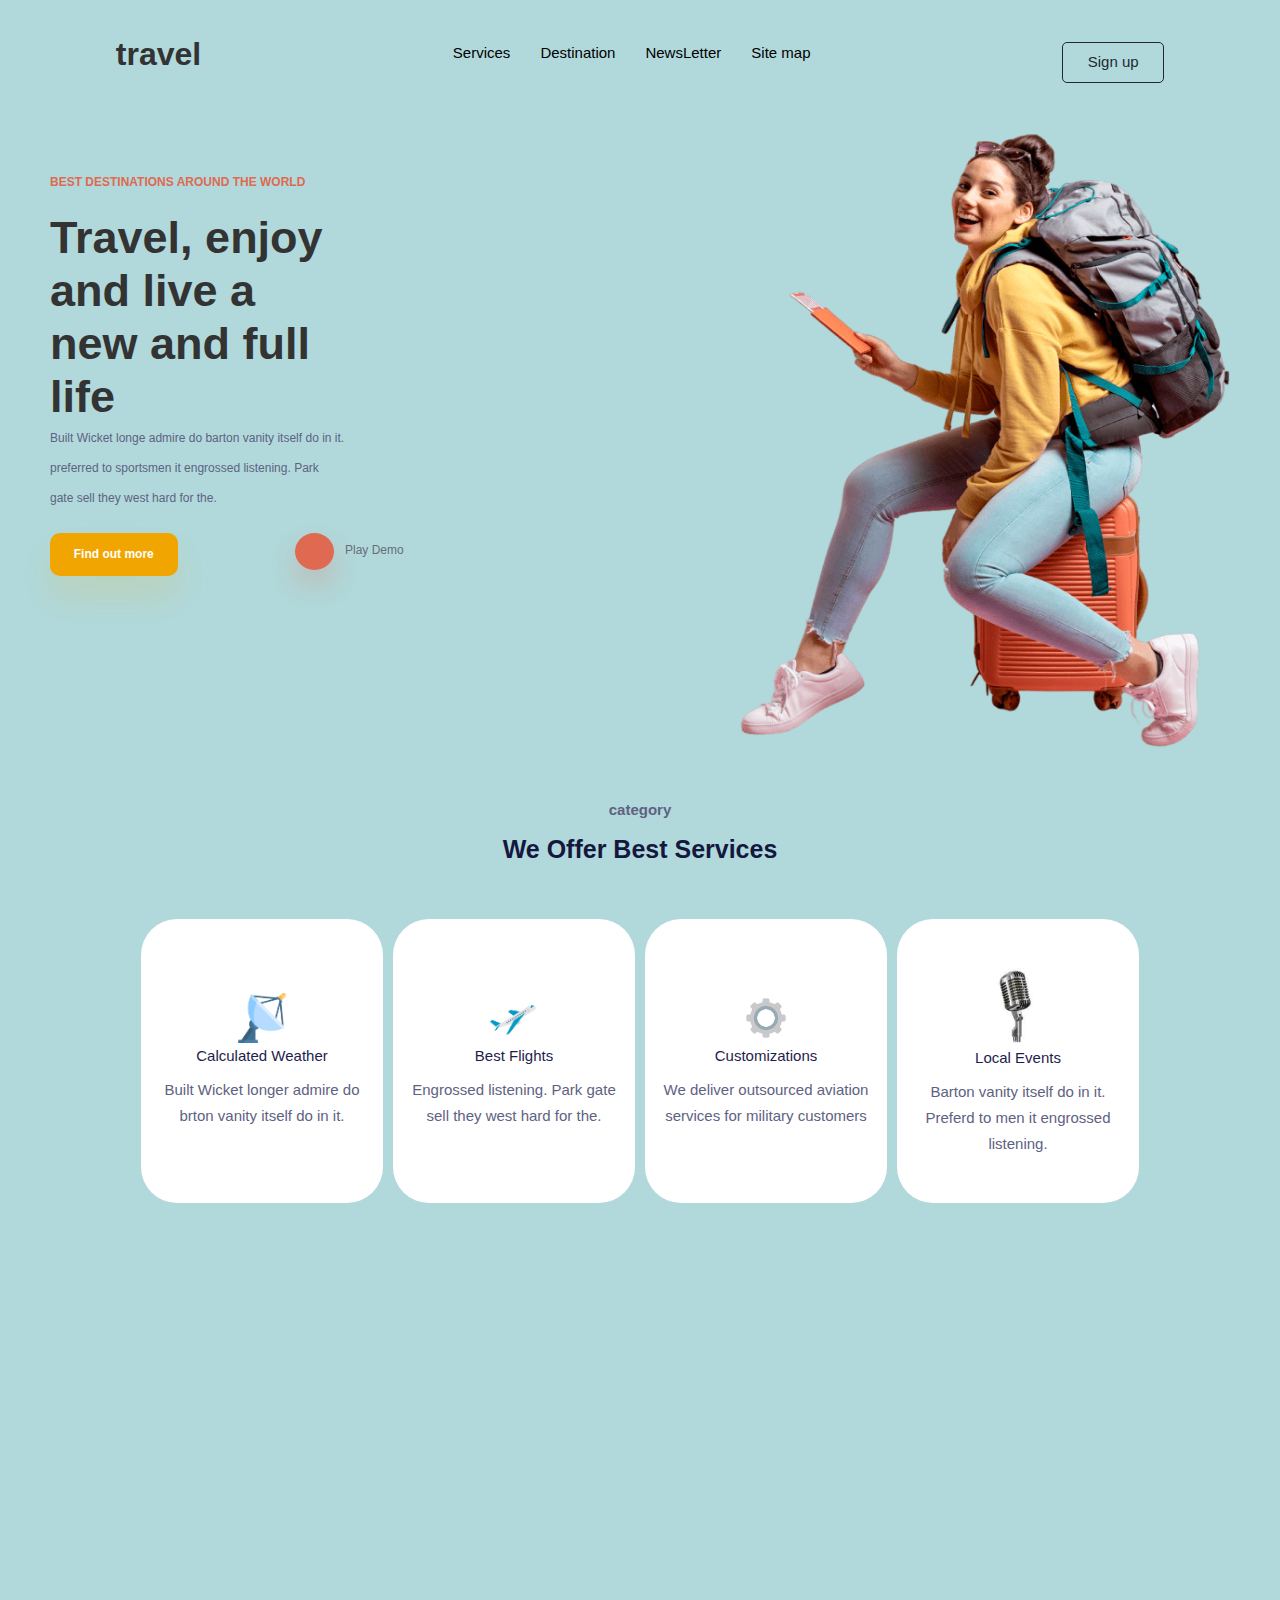
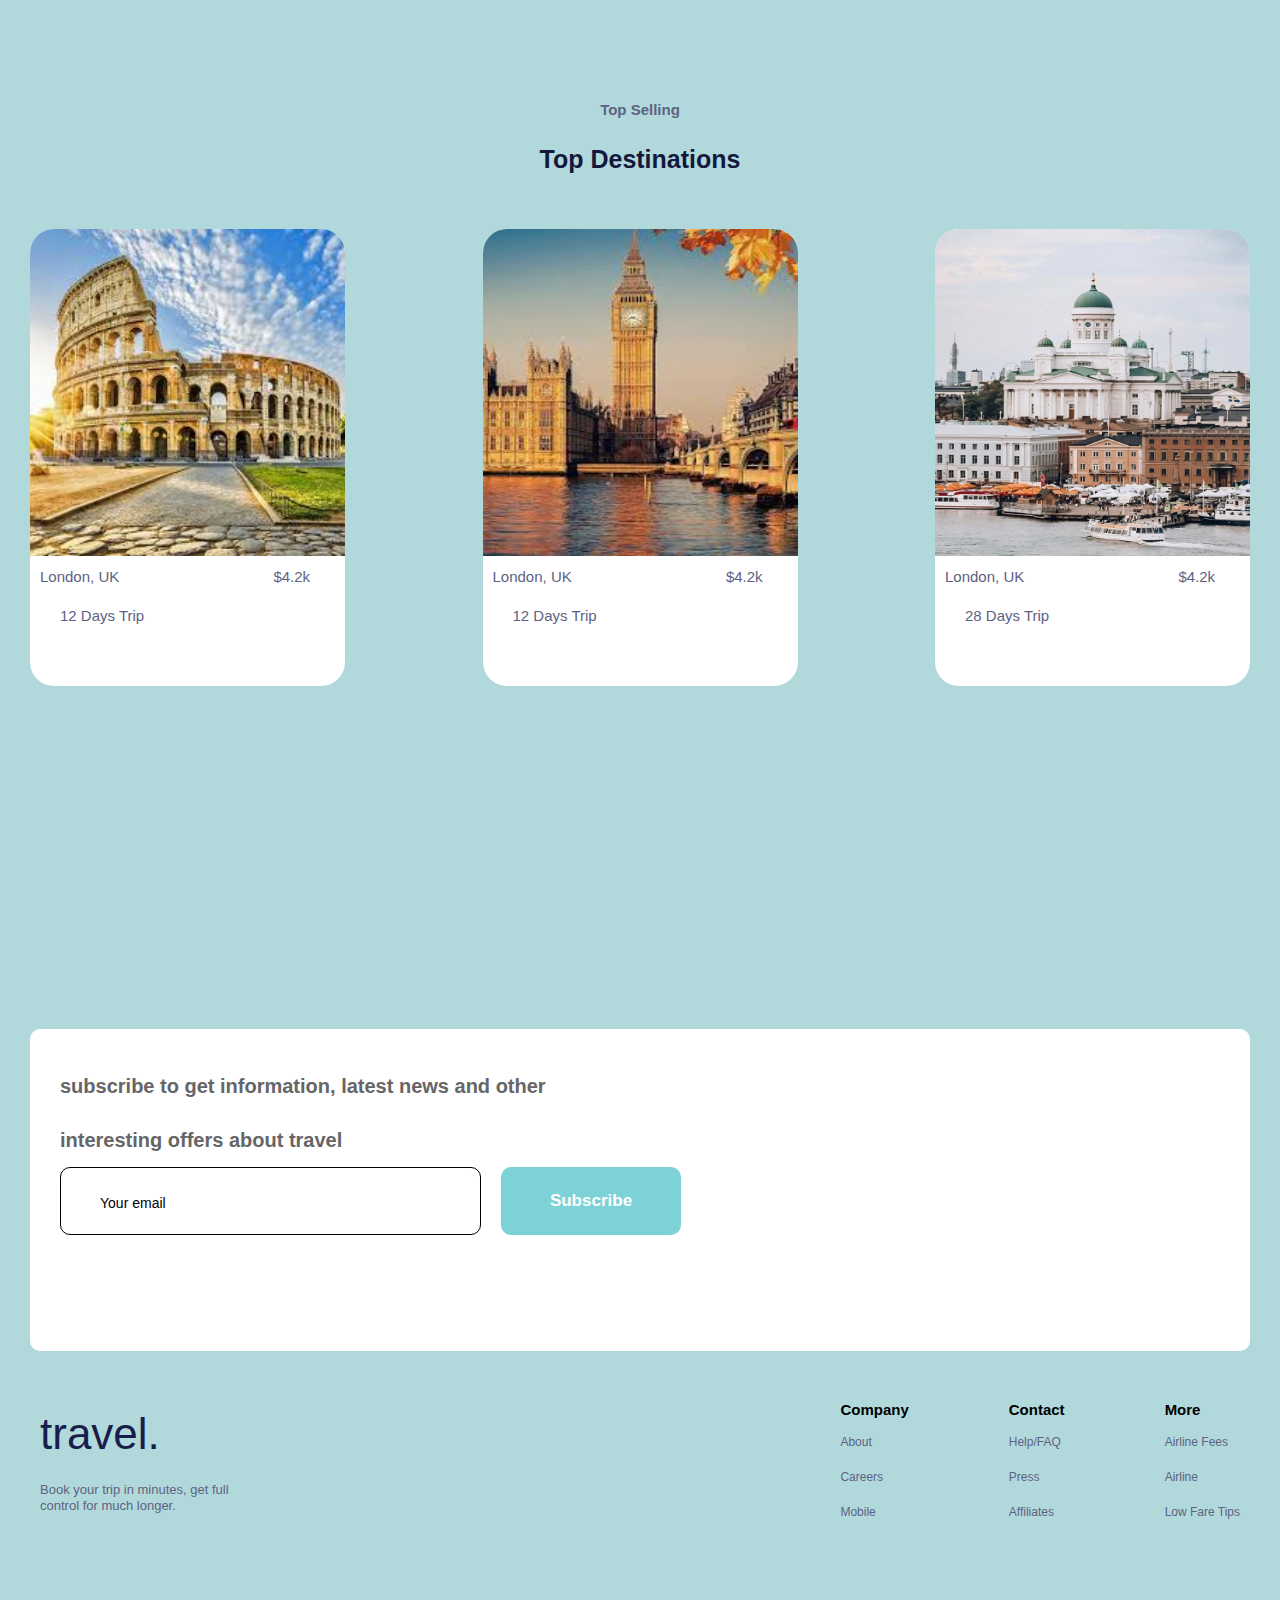
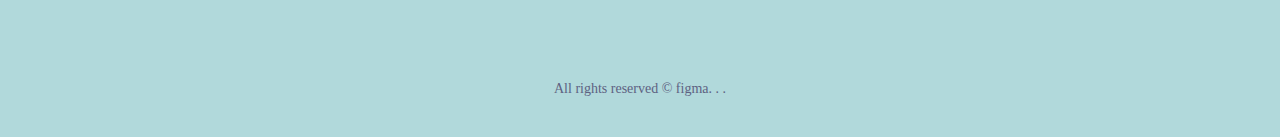
<file: index.html>
<!DOCTYPE html>
<html lang="en">
<head>
    <meta charset="UTF-8">
    <meta name="viewport" content="width=device-width, initial-scale=1.0">
    <title>Travel Website</title>
    <link rel="stylesheet" href="style.css">
    
</head>
<body>
    <nav class="nav">
        <div class="logo">
            <span>travel</span>
        </div>
        <div class="navlinks">
            <ul>
                <li>Services</li></a>
                <li>Destination</li></a>
                <li>NewsLetter</li></a>
                <li>Site map</li></a>
            </ul>
        </div>
        <a href="sign-up.html">
            <div class="signup-btn">
                <button id="signUpBtn">Sign up</button>
                
            </div>
        </a>
       
    </nav>
    <section class="home" id="home">
        <div class="text-side">
            <p class="tag-line">BEST DESTINATIONS AROUND THE WORLD</p>
            <h1 class="heading">Travel, enjoy and live a new and full life</h1>
            <p class="desc">Built Wicket longe admire do barton vanity itself do in it. preferred to sportsmen it engrossed listening. Park gate sell they west hard for the.</p>

            <div class="buttons">
                <button>Find out more</button>
                <a href=""><i class='bx bx-play'></i><span>Play Demo</span></a>
            </div>
        </div>
        <div class="image-side">
            <img src="Assets/banner-4.png" alt="">
        </div>
    </section>
    <section class="services" id="services">
        <p class="category">category</p>
        <h3>We Offer Best Services</h3>
        <div class="service-cards">
            <div class="card">
                <div class="card-contents">
                    <div class="card-img"><img src="Assets/satellite.png" alt=""></div>
                    <p class="service-head">Calculated Weather</p>
                    <p class="service-desc">Built Wicket longer admire do brton vanity itself do in it.</p>
                </div>
            </div>
            <div class="card">
                <div class="card-contents">
                    <div class="card-img"><img src="Assets/plane.png" alt=""></div>
                    <p class="service-head">Best Flights</p>
                    <p class="service-desc">Engrossed listening. Park gate sell they west hard for the.</p>
                </div>
            </div>
            <div class="card">
                <div class="card-contents">
                    <div class="card-img"><img src="Assets/gear.jpg" alt=""></div>
                    <p class="service-head">Customizations</p>
                    <p class="service-desc">We deliver outsourced aviation services for military customers</p>
                </div>
            </div>
            <div class="card">
                <div class="card-contents">
                    <div class="card-img" id="mic"><img src="Assets/mic.jpeg" alt=""></div>
                    <p class="service-head">Local Events</p>
                    <p class="service-desc">Barton vanity itself do in it. Preferd to men it engrossed listening.</p>
                </div>
            </div>
        </div>
    </section>
    <section class="destinations" id="destinations">
        <p class="top-selling">Top Selling</p>
        <h3 class="destinations-head">Top Destinations</h3>
        <div class="destination-cards">
            <div class="cards">
                    <img src="Assets/destination1.jpeg" alt="">
                    <div class="text">
                        <p class="location">London, UK <span class="price">$4.2k</span></p>
                    </div>
                    <div class="text2">
                        <p><i class='bx bxs-navigation'></i> 12 Days Trip</p>
                    </div>
            </div>

            <div class="cards">
                <img src="Assets/destination2.jpeg" alt="">
            <div class="text">
                <p class="location">London, UK <span class="price">$4.2k</span></p>
            </div>
            <div class="text2">
                <p><i class='bx bxs-navigation'></i> 12 Days Trip</p>
            </div>
        </div>

        <div class="cards">
            <img src="Assets/Helsinki, Finland.jpeg" alt="">
            <div class="text">
                <p class="location">London, UK <span class="price">$4.2k</span></p>
            </div>
            <div class="text2">
                <p><i class='bx bxs-navigation'></i> 28 Days Trip</p>
            </div>
        </div>

        </div>
    </section>
    <section class="newsletter" id="newsletter">
        <div class="newsletter-content">
            <p>subscribe to get information, latest news and other</p>
            <p>interesting offers about travel</p>
            <form>
                <label for="email">
                    <i class='bx bx-envelope'></i><span>Your email</span>
                </label>
                <input type="email" name="email" id="email" required>
                <input type="button" value="Subscribe" class="form-btn">
            </form>
        </div>
    </section>
    <footer>
        <div class="footer-container">
            <div class="footer-left">
                <h2>travel.</h2>
                <p>Book your trip in minutes, get full</p>
                <p>control for much longer.</p>
            </div>

            <div class="footer-columns">
                <div class="footer-column">
                    <h3>Company</h3>
                    <ul>
                        <li><a href="#">About</a></li>
                        <li><a href="#">Careers</a></li>
                        <li><a href="#">Mobile</a></li>
                    </ul>
                </div>

                <div class="footer-column">
                    <h3>Contact</h3>
                    <ul>
                        <li><a href="#">Help/FAQ</a></li>
                        <li><a href="#">Press</a></li>
                        <li><a href="#">Affiliates</a></li>
                    </ul>
                </div>

                <div class="footer-column">
                    <h3>More</h3>
                    <ul>
                        <li><a href="#">Airline Fees</a></li>
                        <li><a href="#">Airline</a></li>
                        <li><a href="#">Low Fare Tips</a></li>
                    </ul>
                </div>
            </div>
        </div>

        <div class="footer-bottom">
            <p>All rights reserved &copy; figma. . .</p>
        </div>
    </footer>

</body>

</html>
</file>
<file: style.css>
*{
    margin: 0;
    padding: 0;
    box-sizing: border-box;
}
html {
    font-size: 62.5%;
    scroll-behavior: smooth;
    overflow-x: hidden;
}
body{
    background-color: #b1d9db;
    position: relative;
}
section{
    width: 100%;
    height: 100vh;
}
.sign-up{
    width: 100%;
    height: 100vh;
    background: #b1d9db;
}
.signUp-content{
    display: flex;
    justify-content: space-between;
}
.description{
    padding: 40px;
    width: 30%;
}
.description h1{
    font-family: "Poppins", sans-serif;
    font-weight: 600;
    font-size: 32px;
    line-height: 48px;
    color: #333;
    margin-bottom: 70px;
}
.description p{
    font-family: "Poppins", sans-serif;
    font-weight: 400;
    font-size: 15px;
    line-height: 19.69px;
    color: #5e6282;
}
.signUp-form{
    width: 70%;
    height: 100vh;
    background: #fff;
    border-radius: 38px 0 0 38px;
    display: flex;
    flex-direction: column;
    align-items: center;
}
.signUp-form h2{
    margin-top: 100px;
    font-family: "Poppins", sans-serif;
    font-weight: 600;
    font-size: 25px;
    line-height: 37.5px;
    letter-spacing: 4%;
    color: #333;
}
.signUp-form .signup-options{
    display: flex;
    gap: 20px;
    margin: 20px 0;
}
.signUp-form .signup-options .google,
.signUp-form .signup-options .facebook{
    width: 190px;
    height: 45px;
    border-radius: 9px;
    display: flex;
    justify-content: center;
    align-items: center;
    border: 1px solid #EAEAEA;
}
.signUp-form .signup-options .google p,
.signUp-form .signup-options .facebook p{
    margin-left: 10px;
    font-family: "Poppins", sans-serif;
    font-weight: 400;
    font-size: 12px;
    line-height: 18px;
    color: #666;
}
.signUp-form .or{
    font-family: "Poppins", sans-serif;
    font-weight: 400;
    font-size: 18px;
    line-height: 27px;
    color: #909090;
    margin-bottom: 20px;
}
.signUp-form form{
    display: flex;
    flex-direction: column;
    gap: 20px;
    position: relative;
}
.signUp-form form input{
    width: 404px;
    height: 40px;
    border: 0;
    border-bottom: 1px solid #EAEAEA;
}
.signUp-form form input::placeholder{
    font-family: "Poppins", sans-serif;
    font-weight: 300;
    font-size: 17px;
    line-height: 25.5px;
    color: #a0a0a0;
}
.signUp-form form #sign-up-button{
    width: 389px;
    height: 44px;
    border: 0;
    border-radius: 9px;
    background: #7cd2d7;
    padding: 9px 126px;
    font-family: "Poppins", sans-serif;
    font-weight: 700;
    font-size: 17px;
    line-height: 25.5px;
    color: #fff;
    text-align: center;
}
.signUp-form form p{
    font-family: "Poppins", sans-serif;
    font-weight: 400;
    font-size: 15px;
    line-height: 22.5px;
    color: #a0a0a0;
}
.signUp-form form p span{
    font-family: "Poppins", sans-serif;
    font-weight: 400;
    font-size: 15px;
    line-height: 22.5px;
    color: #7cd2d7;
}
.password{
    position: relative;
}
.bx-low-vision{
    position: absolute;
    font-size: 24px;
    color: #c8c5c5;
    right: 24px;
    bottom: 5px;
}
.signUp-content form label{
    position: absolute;
}
.nav{
    display: flex;
    justify-content: space-around;
    gap: 2rem;
    width: 100%;
    margin-top: 3rem;
}
.nav .logo{
    font-family: "Poppins", sans-serif;
    font-weight: 600;
    font-size: 32px;
    line-height: 48px;
    color: #333;
}
.nav .navlinks ul{
    display: flex;
    gap: 3rem;
    list-style: none;
    margin-top: 1.2rem;
}
.nav .navlinks ul a{
    text-decoration: none;
    color: #212832;
}
.nav .navlinks ul li{
    text-align: center;
    font-family: "Poppins", sans-serif;
    font-weight: 500;
    font-size: 15px;
    line-height: 22.5px;
}
.nav .signup-btn{
    margin-top: 1.2rem;
}
.nav .signup-btn button{
    width: 102px;
    height: 40.62px;
    background: #b1d9db;
    color: #212832;
    font-size: 15px;
    font-weight: 500;
    font-family: "Poppins", sans-serif;
    line-height: 18px;
    padding: 10px;
    border: 1px solid #212832;
    border-radius: .5rem;
}
section{
    width: 100%;
    height: 100vh;
}
.home{
    width: 100%;
    height: 616.37px;
    display: flex;
    justify-content: space-between;
    padding: 5rem;
    margin-bottom: 100px;
}
.home .text-side{
    width: 25%;
    margin-top: 4rem;
}
.home .text-side .tag-line{
    font-family: "Poppins", sans-serif;
    font-weight: 700;
    font-size: 12px;
    line-height: 18px;
    color: #df6951;
    margin-bottom: 2rem;
}
.home .text-side .heading{
    font-family: "Poppins", sans-serif;
    font-weight: 600;
    font-size: 45px;
    line-height: 53px;
    color: #333;
    margin-top: 2rem;
}
.home .text-side .desc{
    font-family: "Poppins", sans-serif;
    font-weight: 500;
    font-size: 12px;
    line-height: 30px;
    color: #5e6282;
    margin-bottom: 2rem;
}
.home .text-side .buttons{
    width: 284px;
    height: 43px;
    display: flex;
    justify-content: space-between;
}
.home .text-side .buttons button{
    width: 127.55px;
    height: 43px;
    border-radius: 10px;
    border: 0;
    background: #f1a501;
    box-shadow: 0 20px 35px 0 rgba(241,165,1,0.15);
    font-family: "Poppins", sans-serif;
    font-weight: 700;
    font-size: 12px;
    line-height: 18px;
    color: #fff;
}
.home .text-side .buttons a{
    text-decoration: none;
    position: relative;
}
.home .text-side .buttons a i{
    border: 0;
    color: #fff;
    width: 39px;
    height: 37px;
    background: #df6951;
    border-radius: 50%;
    display: flex;
    justify-content: center;
    align-items: center;
    font-size: 20px;
    box-shadow: 0 15px 30px 0 rgba(223, 105, 81, 0.3);
}
.home .text-side .buttons span{
    font-size: 12px;
    font-family: "Poppins", sans-serif;
    font-weight: 500;
    line-height: 18px;
    margin-left: 50px;
    position: absolute;
    white-space: nowrap;
    top: 8px;
    color: #686d77;
}
.home .image-side{
    width: 75%;
    position: relative;
}
.home .image-side img{
    position: absolute;
    width: 500px;
    height: 616px;
    right: 0;
}
.to-top{
    position: sticky;
    top: 0px;
    right: 0;
    margin-right: 20px;
    text-align: right;
    margin-top: 100px;
    z-index: 10;
}
.services{
    width: 100%;
    margin-top: 80px;
    position: relative;
    text-align: right;
}
.services .category{
    text-align: center;
    font-family: "Poppins", sans-serif;
    font-size: 15px;
    font-weight: 600;
    line-height: 22.5px;
    color: #5e6282;
    margin-bottom: 10px;
}
.services h3{
    font-family: "Poppins", sans-serif;
    font-size: 25px;
    font-weight: 600;
    line-height: 37.5px;
    color: #14183e;
    text-align: center;
}

.services .service-cards{
    display: flex;
    gap: 10px;
    justify-content: center;
    align-items: center;
    margin-top: 50px;
}
.services .service-cards .card{
    width: 242px;
    height: 284px;
    display: flex;
    flex-direction: column;
    justify-content: center;
    align-items: center;
    padding: 20px;
    background: #fff;
    border-radius: 36px;
}
.services .service-cards .card .card-contents{
    width: 220px;
    display: flex;
    flex-direction: column;
    justify-content: center;
    align-items: center;
}
.services .service-cards .card .card-img img{
    width: 50px;
    height: 50px;
}
.services .service-cards .card #mic img{
    width: 100px;
    height: 80px;
}
.services .service-cards .card .service-head{
    font-family: "Poppins", sans-serif;
    font-size: 15px;
    font-weight: 400;
    line-height: 22.5px;
    color: #1e1d4c;
    margin-bottom: 10px;
}
.services .service-cards .card .service-desc{
    font-family: "Poppins", sans-serif;
    font-size: 3ch;
    font-weight: 400;
    line-height: 26px;
    color: #5e6282;
    text-align: center;
}

.destinations{
    width: 100%;

}
.destinations .top-selling{
    font-family: "Poppins", sans-serif;
    font-size: 15px;
    font-weight: 600;
    line-height: 22.5px;
    color: #5e6282;
    text-align: center;
}
.destinations .destinations-head{
    font-family: "Poppins", sans-serif;
    font-weight: 600;
    font-size: 25px;
    line-height: 37.5px;
    text-align: center;
    color: #14183e;
    margin-top: 20px;
}
.destinations .destination-cards{
    display: flex;
    align-items: center;
    justify-content: space-between;
    gap: 30px;
    padding: 30px;
    margin-top: 20px;
}
.destinations .destination-cards .cards{
    width: 315px;
    height: 457px;
    border-radius: 24px;
    background: #fff;
    
}
.destinations .destination-cards .cards img{
    width: 100%;
    height: 327px;
    border-radius: 24px 24px 0 0;
}
.destinations .destination-cards .cards .text{
    display: inline;
}
.destinations .destination-cards .cards .text .location,
.destinations .destination-cards .cards .text .price{
    font-family: "Poppins", sans-serif;
    font-weight: 500;
    font-size: 15px;
    line-height: 18.68px;
    color: #5e6282;
    padding: 10px;
}
.destinations .destination-cards .cards .text .price{
    margin-left: 140px;
}
.destinations .destination-cards .cards .text2{
    font-family: "Poppins", sans-serif;
    font-weight: 500;
    font-size: 15px;
    line-height: 18.68px;
    color: #5e6282;
    padding: 10px;
    display: flex;
    justify-content: space-between;
}
.destinations .destination-cards .cards .text2 .bxs-navigation{
    margin-right: 20px;
    color: #080809;
}
.newsletter{
    width: 100%;
    height: 322px;
    padding: 30px;
    margin-bottom: 40px;
}
.newsletter .newsletter-content{
    background-color: #fff;
    border-radius: 10px;
    height: 322px;
    padding: 30px;
}
.newsletter .newsletter-content p{
    font-family: "Poppins", sans-serif;
    font-weight: 600;
    font-size: 20px;
    line-height: 54px;
    color: #666668;
} 
.newsletter .newsletter-content form{
    display: flex;
    position: relative;
    gap: 20px;
}
.newsletter .newsletter-content form input{
    width: 421px;
    height: 68px;
    border-radius: 10px;
    border: 1px solid;
}
.newsletter .newsletter-content form label{
    position: absolute;
    top: 28px;
    left: 20px;
    font-weight: 400;
    font-family: "Montserrat", sans-serif;
    font-size: 14px;
    line-height: 17.07px;
}
.newsletter .newsletter-content form label span{
    margin-left: 20px;
}
.newsletter .newsletter-content form .form-btn{
    width: 180px;
    height: 68px;
    background: #7cd2d7;
    font-size: 17px;
    font-weight: 600;
    font-family: "Poppins", sans-serif;
    text-align: center;
    border: 0;
    line-height: 25.5px;
    color: #fff;
}

footer {
    padding: 40px 20px;
    width: 100%;
    margin-top: 30px;
}

.footer-container {
    display: flex;
    justify-content: space-between;
    align-items: flex-start;
    max-width: 1200px;
    height: 260px;
    margin: 0 auto;
}
.footer-left{
    max-width: 270.4px;
}
.footer-left h2 {
    color: #181e4b;
    font-size: 44px;
    font-family: "Poppins", sans-serif;
    font-weight: 500;
    line-height: 66px;
    margin-bottom: 15px;
}

.footer-left p {
    color: #5e6282;
    font-size: 13px;
    font-family: "Poppins", sans-serif;
    font-weight: 500;
    line-height: 16.19px;
    max-width: 300px;
}

.footer-columns {
    display: flex;
    gap: 100px;
}

.footer-column h3 {
    font-size: 15px;
    font-family: "Poppins", sans-serif;
    font-weight: 700;
    line-height: 18.68px;
    margin-bottom: 15px;
}

.footer-column ul {
    list-style: none;
}
.footer-column ul li{
    margin-bottom: 20px;
}

.footer-column ul li a {
    color: #5e6282;
    text-decoration: none;
    font-size: 12px;
    font-family: "Poppins", sans-serif;
    font-weight: 500;
    line-height: 14.94px;
}

.footer-bottom {
    text-align: center;
    margin-top: 20px;
}

.footer-bottom p {
    color: #5e6282;
    font-size: 14px;
}
</file>
